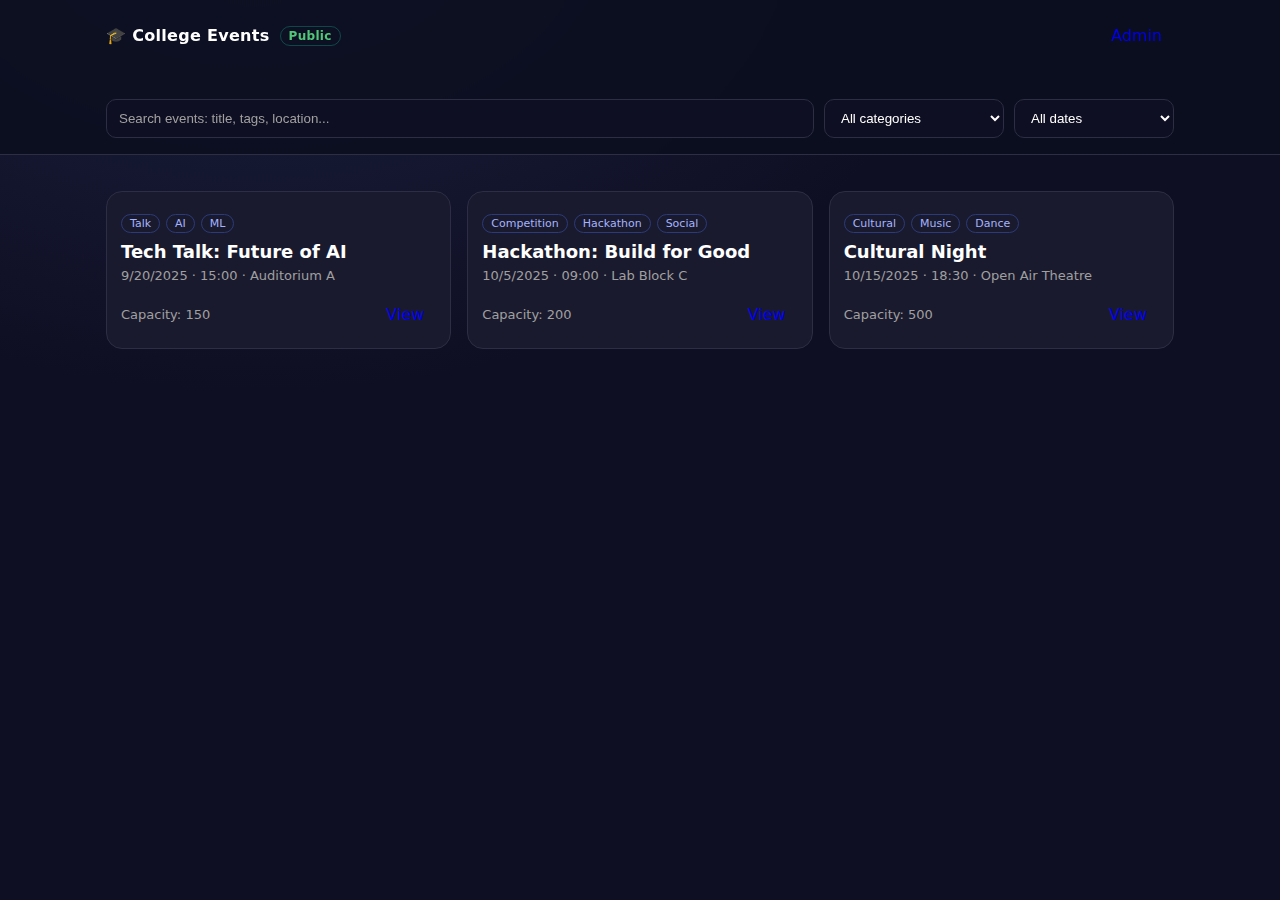
<file: index.html>
<!DOCTYPE html>
<html lang="en">
<head>
  <meta charset="UTF-8" />
  <meta name="viewport" content="width=device-width, initial-scale=1.0" />
  <title>College Events</title>
  <link rel="stylesheet" href="styles.css" />
  <link rel="preload" href="events.json" as="fetch" crossorigin="anonymous" />
  <style> a.button { text-decoration: none; padding: 10px 12px; border-radius: 10px; display: inline-block; }</style>
  <meta name="description" content="See upcoming college events, filter by category, and register." />
  <meta name="color-scheme" content="dark light" />
  <link rel="icon" href="data:image/svg+xml,%3Csvg xmlns='http://www.w3.org/2000/svg' viewBox='0 0 100 100'%3E%3Ctext y='0.9em' font-size='90'%3E🎓%3C/text%3E%3C/svg%3E">
  
</head>
<body data-page="list">
  <header>
    <div class="container nav">
      <div class="brand">
        <a href="index.html">🎓 College Events</a>
        <span class="pill">Public</span>
      </div>
      <div>
        <a class="button secondary" href="admin.html">Admin</a>
      </div>
    </div>
    <div class="container">
      <div class="search-row">
        <input id="search" placeholder="Search events: title, tags, location..." />
        <select id="category"><option>Loading...</option></select>
        <select id="when">
          <option value="">All dates</option>
          <option value="upcoming">Upcoming</option>
          <option value="past">Past</option>
        </select>
      </div>
    </div>
  </header>

  <main class="container">
    <div id="grid" class="grid"></div>
  </main>

  <script src="script.js"></script>
</body>
</html>
</file>
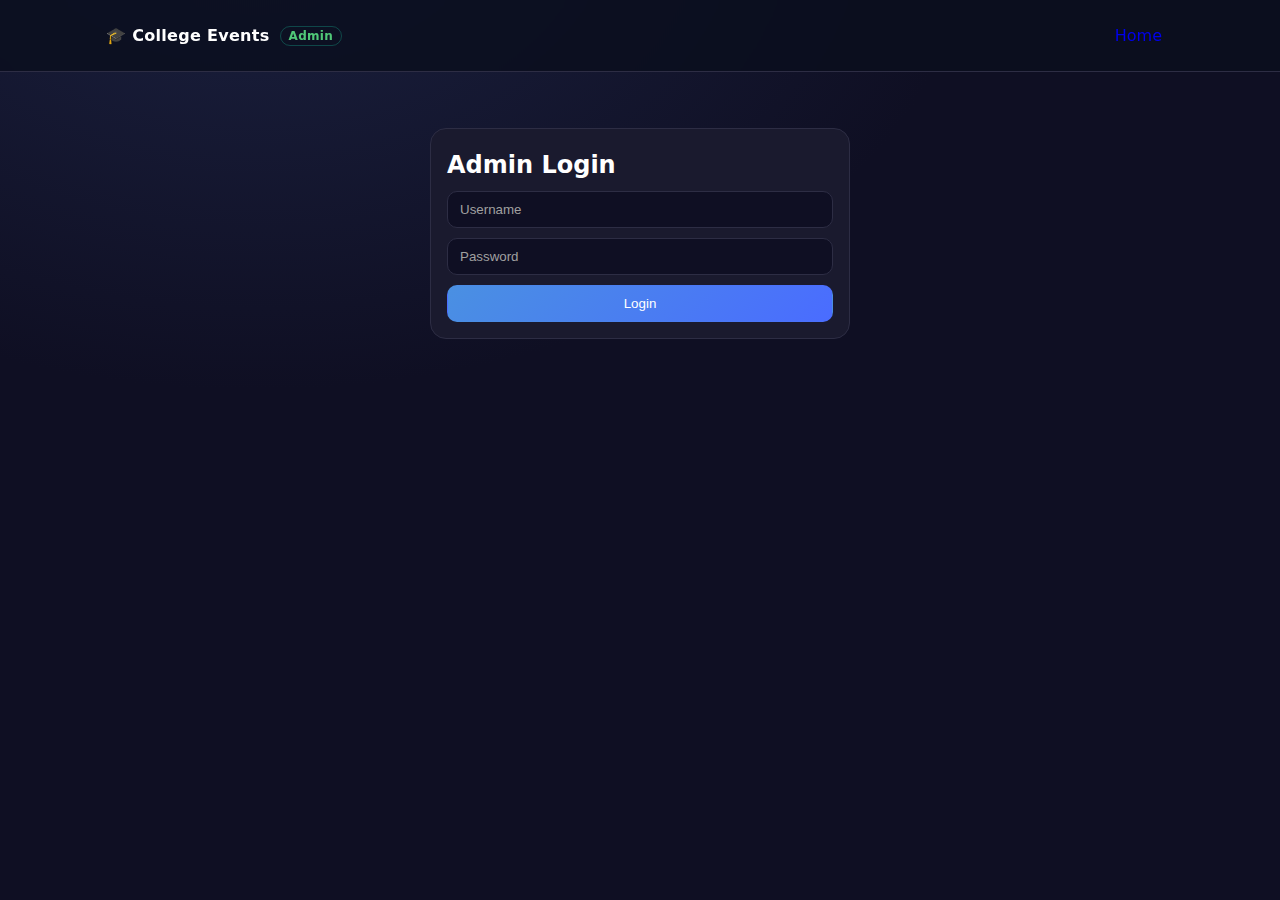
<file: admin.html>
<!DOCTYPE html>
<html lang="en">
<head>
  <meta charset="UTF-8" />
  <meta name="viewport" content="width=device-width, initial-scale=1.0" />
  <title>Admin · College Events</title>
  <link rel="stylesheet" href="styles.css" />
  <style> a.button { text-decoration: none; padding: 10px 12px; border-radius: 10px; display: inline-block; }</style>
</head>
<body>
  <header>
    <div class="container nav">
      <div class="brand">
        <a href="index.html">🎓 College Events</a>
        <span class="pill">Admin</span>
      </div>
      <div>
        <a class="button secondary" href="index.html">Home</a>
      </div>
    </div>
  </header>

  <main class="container" id="admin-app"></main>

  <script src="script.js"></script>
  <script src="admin.js"></script>
</body>
</html>
</file>
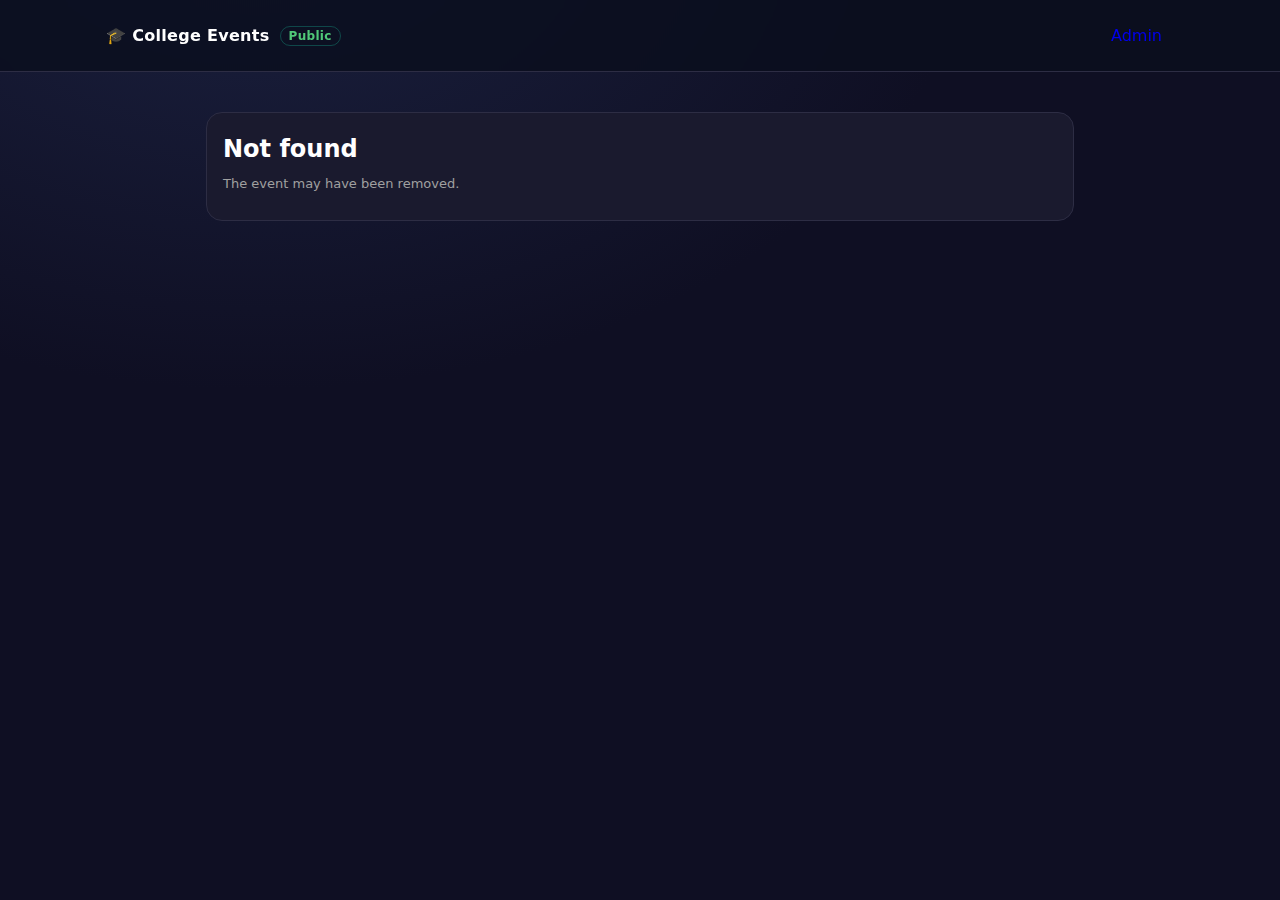
<file: event.html>
<!DOCTYPE html>
<html lang="en">
<head>
  <meta charset="UTF-8" />
  <meta name="viewport" content="width=device-width, initial-scale=1.0" />
  <title>Event · College Events</title>
  <link rel="stylesheet" href="styles.css" />
  <style> a.button { text-decoration: none; padding: 10px 12px; border-radius: 10px; display: inline-block; }</style>
</head>
<body data-page="detail">
  <header>
    <div class="container nav">
      <div class="brand">
        <a href="index.html">🎓 College Events</a>
        <span class="pill">Public</span>
      </div>
      <div>
        <a class="button secondary" href="admin.html">Admin</a>
      </div>
    </div>
  </header>

  <main class="container detail" id="detail">
    <div id="left"></div>
    <div id="right"></div>
  </main>

  <script src="script.js"></script>
</body>
</html>
</file>
<file: styles.css>
/* Base styles */
:root {
  --bg: #0f0f23;
  --card: #1a1a2e;
  --text: #ffffff;
  --muted: #a0a0a0;
  --accent: #4a90e2;
  --accent-2: #50c878;
  --danger: #e74c3c;
  --border: #2d2d44;
}

* { box-sizing: border-box; }

html, body {
    height: 100vh;
  margin: 0;
  padding: 0;
  font-family: system-ui, -apple-system, Segoe UI, Roboto, Ubuntu, "Helvetica Neue", Arial, "Noto Sans", "Apple Color Emoji", "Segoe UI Emoji";
  background: radial-gradient(1200px 800px at 20% -10%, #1b2140 0%, var(--bg) 60%);
  color: var(--text);
}

header {
  position: sticky;
  top: 0;
  z-index: 10;
  background: rgba(10, 14, 29, 0.8);
  backdrop-filter: blur(6px);
  border-bottom: 1px solid var(--border);
}

.container {
  max-width: 1100px;
  margin: 0 auto;
  padding: 16px;
}

.nav {
  display: flex;
  align-items: center;
  justify-content: space-between;
  gap: 12px;
}

.brand {
  display: flex;
  align-items: center;
  gap: 10px;
  font-weight: 700;
  letter-spacing: 0.3px;
}

.brand a { color: var(--text); text-decoration: none; }

.pill {
  font-size: 12px;
  color: var(--accent-2);
  border: 1px solid rgba(24, 198, 163, 0.3);
  padding: 2px 8px;
  border-radius: 999px;
}

.search-row {
  display: grid;
  grid-template-columns: 1fr 180px 160px;
  gap: 10px;
  margin-top: 12px;
}

input, select, button, textarea {
  background: var(--bg);
  color: var(--text);
  border: 1px solid var(--border);
  padding: 10px 12px;
  border-radius: 10px;
}

input::placeholder { color: var(--muted); }

button {
  cursor: pointer;
  transition: transform 0.12s ease, background 0.2s ease, border-color 0.2s ease;
}

button.primary { background: linear-gradient(135deg, var(--accent), #4a6cff); border-color: transparent; }
button.secondary { background: var(--bg); }
button.danger { background: #261216; border-color: #5a1f28; color: #ff9aa5; }

button:hover { transform: translateY(-1px); }

.grid {
  display: grid;
  grid-template-columns: repeat(3, 1fr);
  gap: 16px;
  margin-top: 20px;
}

.card {
  background: var(--card);
  border: 1px solid var(--border);
  border-radius: 16px;
  padding: 14px;
  position: relative;
}

.clickable-event {
  cursor: pointer;
  transition: transform 0.2s ease, box-shadow 0.2s ease, border-color 0.2s ease;
}

.clickable-event:hover {
  transform: translateY(-2px);
  box-shadow: 0 8px 25px rgba(0, 0, 0, 0.3);
  border-color: var(--accent);
}

.card h3 { margin: 8px 0 6px; font-size: 18px; }
.muted { color: var(--muted); font-size: 13px; }

.badges { display: flex; gap: 6px; flex-wrap: wrap; margin-top: 8px; }
.badge { font-size: 11px; color: #a4b3ff; border: 1px solid #2b3a7a; padding: 2px 8px; border-radius: 999px; }

.footer-row { display: flex; align-items: center; justify-content: space-between; margin-top: 12px; }

.detail { max-width: 900px; margin: 24px auto; display: flex; flex-direction: column; gap: 20px; }
.panel { background: var(--card); border: 1px solid var(--border); border-radius: 16px; padding: 16px; }
.panel h2 { margin: 6px 0 12px; }

form .row { 
  display: grid; 
  grid-template-columns: 1fr 1fr; 
  gap: 10px; 
}
form .row + .row { margin-top: 10px; }
form .row.single { grid-template-columns: 1fr; }

/* Make form inputs more responsive */
form input, form textarea {
  width: 100%;
  min-width: 0; /* Prevent overflow */
  box-sizing: border-box;
}

/* Increase notes textarea height */
form textarea[name="notes"] {
  min-height: 120px;
  resize: vertical;
}

/* Ensure form rows don't overflow on small screens */
@media (max-width: 600px) {
  form .row {
    grid-template-columns: 1fr;
    gap: 8px;
  }
  
  .panel {
    padding: 12px;
  }
}

table { width: 100%; border-collapse: collapse; }
td, th { padding: 10px; border-bottom: 1px solid var(--border); text-align: left; }
tbody tr:hover { background: var(--bg); }

.admin-controls { display: flex; gap: 8px; flex-wrap: wrap; }

@media (max-width: 900px) {
  .grid { grid-template-columns: 1fr; }
  .search-row { grid-template-columns: 1fr; }
}
</file>
